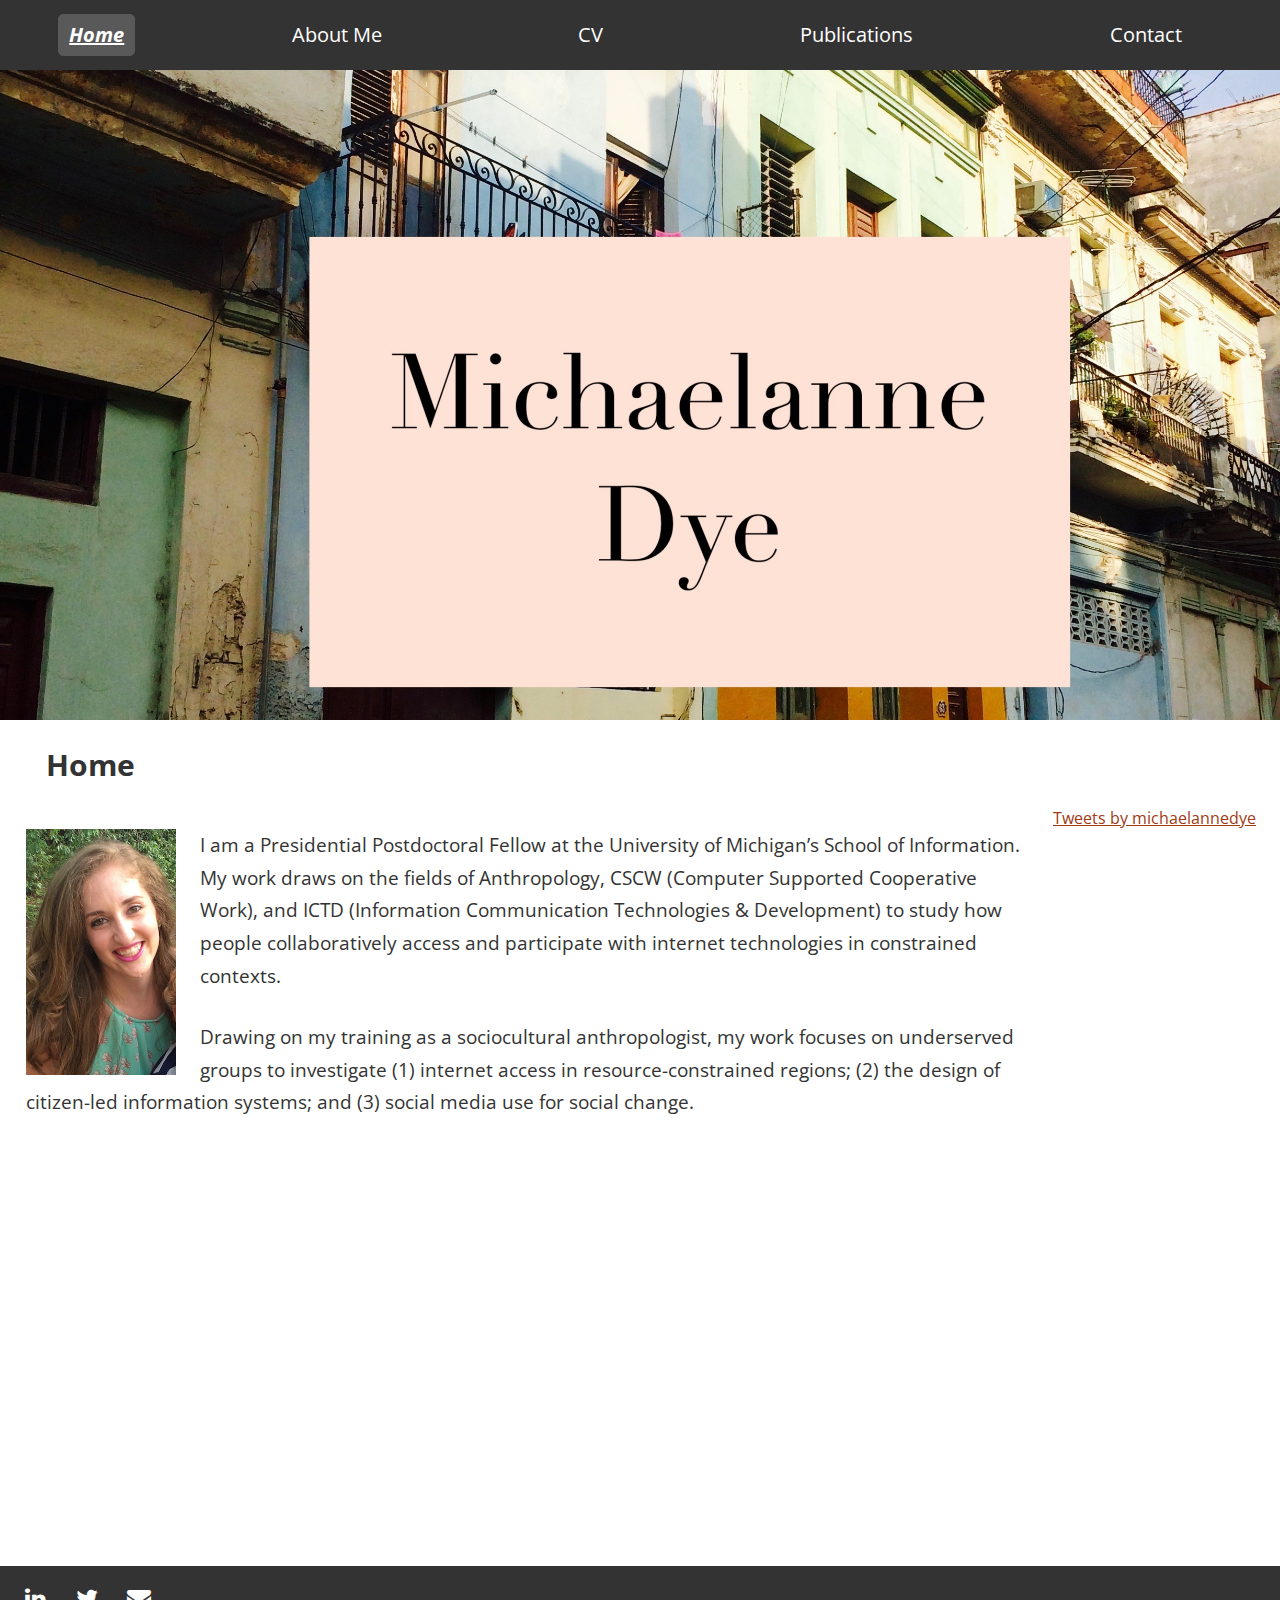
<file: index.html>
<!DOCTYPE html>
<html lang="en">
<head>
    <meta charset="utf-8">
    <meta name="viewport" content="width=device-width, initial-scale=1">
    <link rel="stylesheet" type="text/css" href="css/html5reset.css">
    <link rel="stylesheet" type="text/css" href="css/style.css">
    <link rel="stylesheet" href="https://cdnjs.cloudflare.com/ajax/libs/font-awesome/4.7.0/css/font-awesome.min.css">
    <link rel="stylesheet" href="https://fonts.googleapis.com/css?family=Open+Sans">
    <meta name = 'viewport' content='width=device-width, initial-scale=1'>
    <script src="javascript.js"></script>
    <!-- Global site tag (gtag.js) - Google Analytics -->
<script async src="https://www.googletagmanager.com/gtag/js?id=G-X8GJ1Q3ZE9"></script>
<script>
  window.dataLayer = window.dataLayer || [];
  function gtag(){dataLayer.push(arguments);}
  gtag('js', new Date());

  gtag('config', 'G-X8GJ1Q3ZE9');
</script>
    <title>Home - Michaelanne Dye</title>
  </head>
<body>
    <div class="skip"><a  href="#main">Skip to content</a></div>
  <div class="stick">
      <nav id="site-navigation" class="main-navigation clear">
        <div class="nav-container">
        <ul id="nav-list" class="nav-menu" aria-expanded="false">
           <li id="home" class = "current"><a href="index.html" aria-current="page">Home</a></li>
           <li id="about_me"><a href="aboutmich.html">About Me</a></li>
           <li id="cv"><a target="_blank" rel="noopener noreferrer" href="uploads/michaelannedye_cv_2019.pdf">CV</a></li>
           <li id="publications"><a href="publications.html">Publications</a></li>
           <li id="contact"><a href="contactmich.html">Contact</a></li>
	   <li id="icon"><a href="javascript:void(0);" class="icon" aria-label="Menu Icon" onclick="responsiveNav()"><i class="fa fa-bars"></i> </a></li>
         </ul>
       </div>
     </nav>

      </div><!-- .sticky -->

      <div class="header-bg" role = "banner">
        <div id="home-branding" class="site-branding">
        	<span class="background-image" role="img" aria-label="Michaelanne Dye"> </span>
        </div><!-- .site-branding -->
      </div><!-- .header-bg -->

<div class="home-page page">
	<main id="main" class="site-main">

    <h1>Home</h1>
  
	<div class="home-content">
    <div id = "home-paragraphs">


  		<p><img id = "michaelanne_home_img" src = "images/michaelanne.jpg" alt = "Photo of Michaelanne Dye">
  			I am a Presidential Postdoctoral Fellow at the University of Michigan’s School of Information.&nbsp;
  			My work draws on the fields of Anthropology, CSCW (Computer Supported Cooperative Work), and ICTD
  			(Information Communication Technologies &amp; Development) to study how people collaboratively access and participate with internet technologies in
  			constrained contexts.</p>
  		<p>Drawing on my training as a sociocultural anthropologist, my work focuses on underserved groups to investigate (1) internet access in
  			resource-constrained regions; (2) the design of citizen-led information systems; and (3) social media use for social change.</p>
  		<!-- <p>Read more about me <a href="aboutmich.html">here</a>.</p> -->
    </div> <!-- home-paragraphs -->

    <div class="skip_t"><a  href="#foot">Skip Twitter Stream</a></div>
    <aside id = "twitter-mobile"  class="twitter_div" >
      <!-- Twitter stream -->
    	<a class="twitter-timeline" data-lang="en"  data-height="500" data-theme="light"
      href="https://twitter.com/michaelannedye?ref_src=twsrc%5Etfw"
      aria-label="Start of twitter timeline">Tweets by michaelannedye</a>
    	<script async src="https://platform.twitter.com/widgets.js"></script>
    </aside><!-- #twitter_mobile -->

    <aside id = "twitter-tablet"  class="twitter_div" >
      <!-- Twitter stream -->
      <a class="twitter-timeline" data-lang="en"  data-height="700" data-theme="light"
      href="https://twitter.com/michaelannedye?ref_src=twsrc%5Etfw"
      aria-label="Start of twitter timeline">Tweets by michaelannedye</a>
      <script async src="https://platform.twitter.com/widgets.js"></script>
    </aside><!-- #twitter_tablet -->

    <aside id = "twitter-desktop"  class="twitter_div">
      <!-- Twitter stream -->

      <a class="twitter-timeline" data-lang="en"  data-height="450" data-theme="light"
      href="https://twitter.com/michaelannedye?ref_src=twsrc%5Etfw"
      aria-label="Start of twitter timeline">Tweets by michaelannedye</a>
      <script async src="https://platform.twitter.com/widgets.js"></script>
    </aside><!-- #twitter_desktop -->

	</div><!-- .entry-content -->
	</main><!-- #main -->

 

  



</div><!-- #home-page -->

<div class="footer-wrap clear" id = "foot">
    <footer>
      <a href="https://www.linkedin.com/in/michaelannedye/" target="_blank" rel="noopener noreferrer" aria-label="Linkedin Link"><i class="fa fa-linkedin"></i></a>
			<a href="https://twitter.com/michaelannedye" target="_blank" rel="noopener noreferrer" aria-label="Twitter Link"><i class="fa fa-twitter"></i></a>
			<a href="mailto:mmtd@umich.edu" target="_blank" rel="noopener noreferrer" aria-label="Email Link"><i class="fa fa-envelope"></i></a>
    </footer>
  </div><!-- .footer-wrap -->


</body>
</html>
</file>
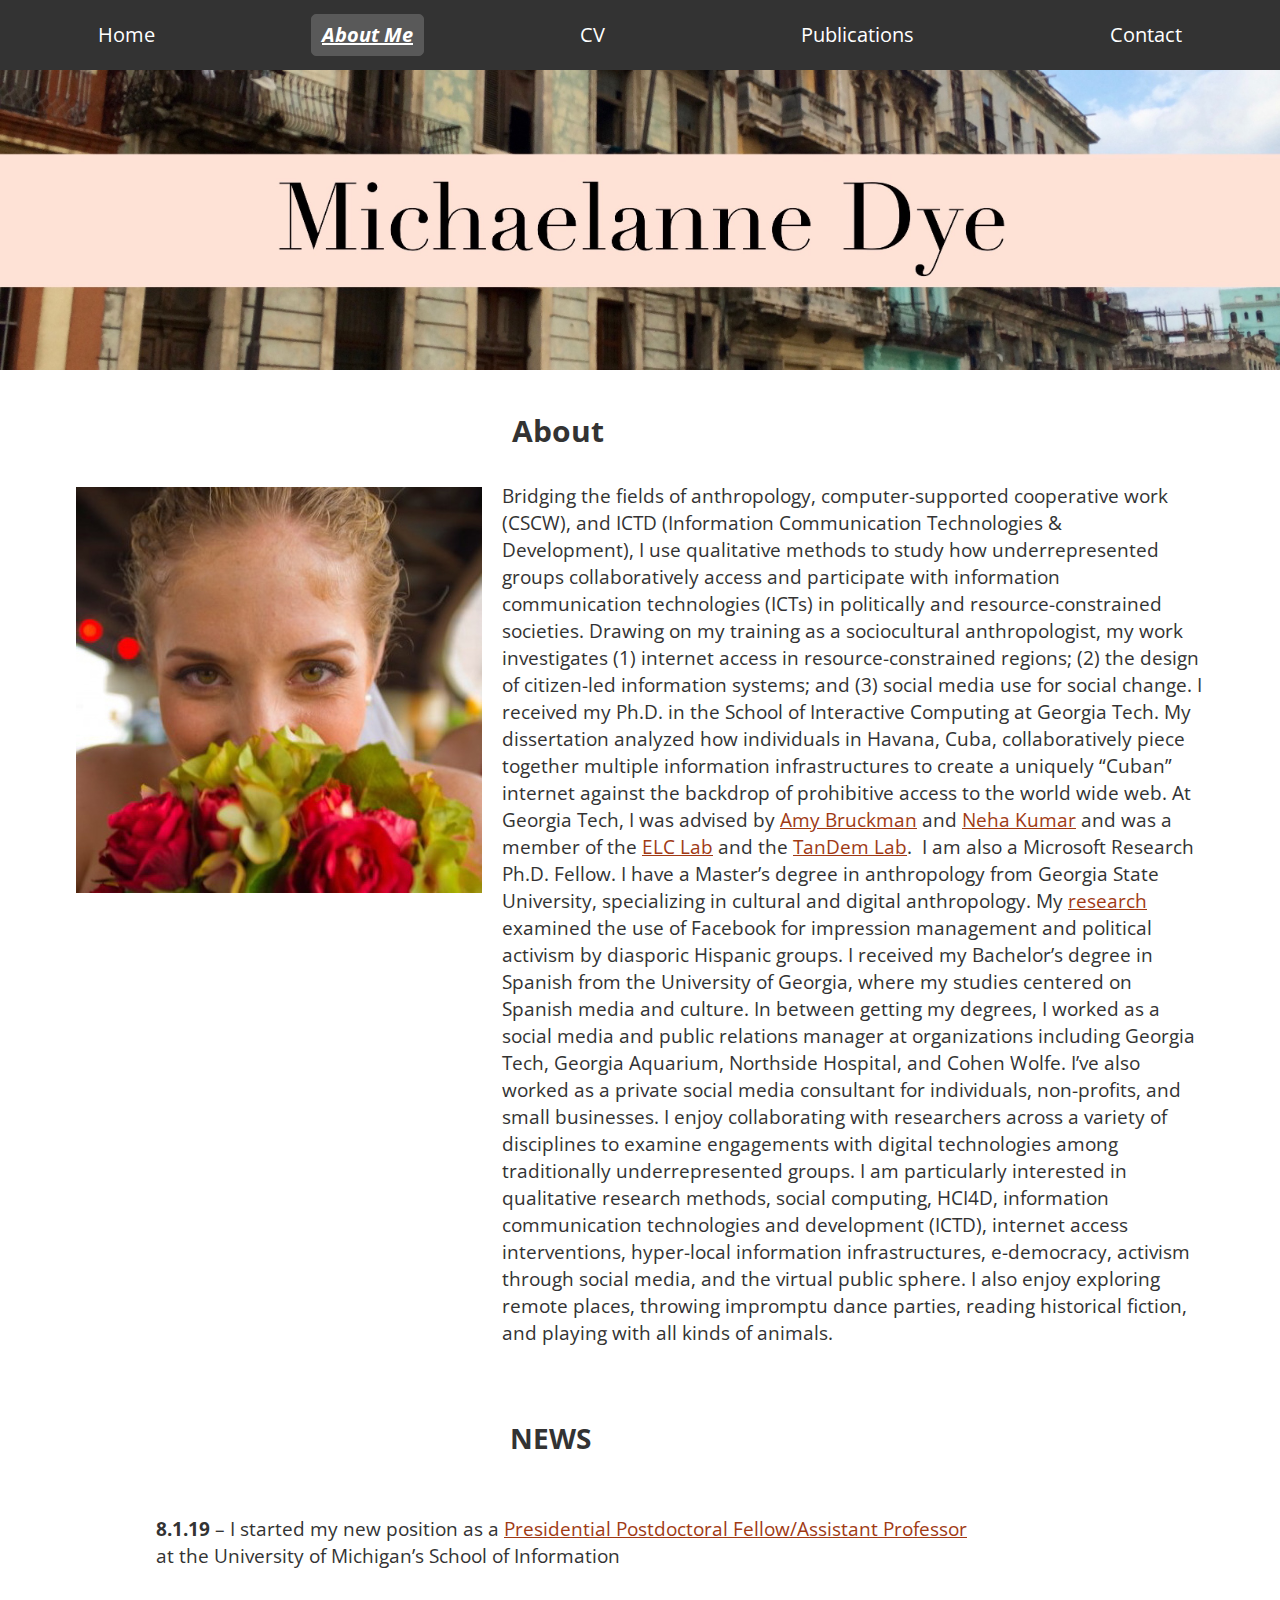
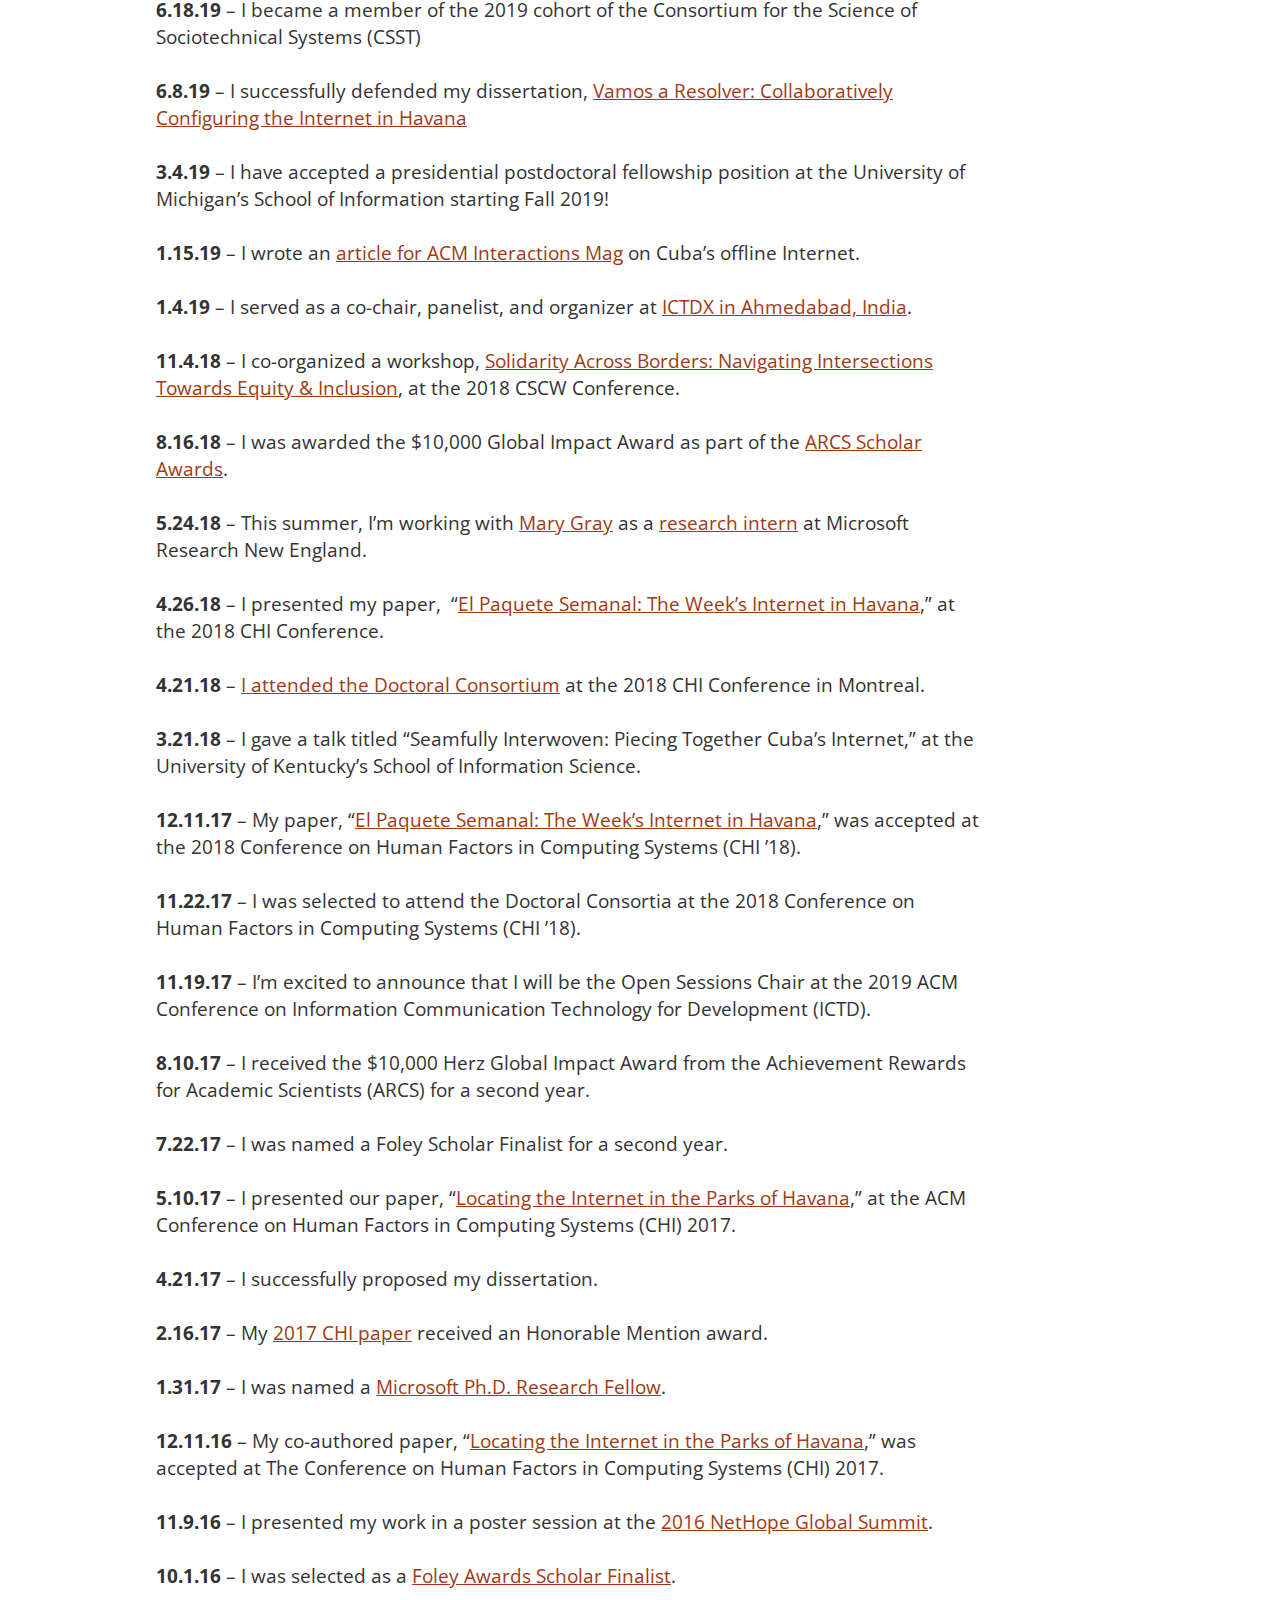
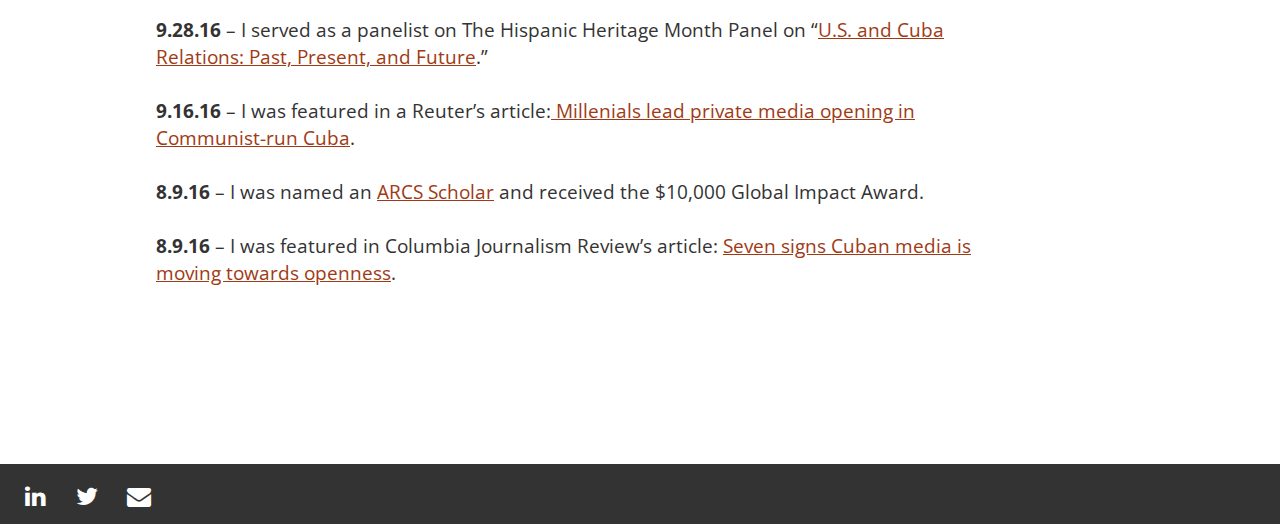
<file: aboutmich.html>
<!doctype html>
<html lang="en"><head>
<meta charset="utf-8">
<meta name="viewport" content="width=device-width, initial-scale=1">
<link rel="profile" href="http://gmpg.org/xfn/11">
<link rel="pingback" href="https://michaelannedye.com/xmlrpc.php">
<link rel="stylesheet" type="text/css" href="css/html5reset.css">
<link rel="stylesheet" type="text/css" href="css/style.css">
<link rel="stylesheet" href="https://cdnjs.cloudflare.com/ajax/libs/font-awesome/4.7.0/css/font-awesome.min.css">
<link rel="stylesheet" href="https://fonts.googleapis.com/css?family=Open+Sans">
<script src="javascript.js"></script>
<!-- Global site tag (gtag.js) - Google Analytics -->
<script async src="https://www.googletagmanager.com/gtag/js?id=G-X8GJ1Q3ZE9"></script>
<script>
  window.dataLayer = window.dataLayer || [];
  function gtag(){dataLayer.push(arguments);}
  gtag('js', new Date());

  gtag('config', 'G-X8GJ1Q3ZE9');
</script>

<title>About Me – Michaelanne Dye</title>
</head>
<body>
	<div class="skip"><a  href="#content">Skip to content</a></div>
<div class="stick">
		<nav id="site-navigation" class="main-navigation clear">
			<div class="nav-container">
			<ul id="nav-list" class="nav-menu" aria-expanded="false">
				<li id="home"><a href="index.html" aria-current="page">Home</a></li>
				<li id="aboutme"  class = "current"><a href="aboutmich.html">About Me</a></li>
				<li id="cv"><a target="_blank" rel="noopener noreferrer" href="https://michaelannedye.files.wordpress.com/2019/01/michaelannedye_cv_2019.pdf">CV</a></li>
				<li id="publications"><a href="publications.html">Publications</a></li>
				<li id="contact"><a href="contactmich.html">Contact</a></li>
				<li id="icon"><a href="javascript:void(0);" class="icon" aria-label="Menu Icon" onclick="responsiveNav()"><i class="fa fa-bars"></i> </a></li>
			</ul>
		</div>
	</nav>
</div><!-- .sticky -->
	<main>

<div class="header-bg">
	<div class="site-branding">
	<span class="background-image" role="img" aria-label="Michaelanne Dye"> </span>
	</div><!-- .site-branding -->
</div><!-- .header-bg -->

<div class="home-page page">

	<div class="container1">
	<!-- <div id="content" class="site-conten

	<main id="main" class="site-main" role="main"> -->

		<div id="content" class="site-content"> </div>
<h1> About</h1>
		<div class="wedding-image">
      <img src="images/weddingpic.jpg" alt="wedding pic" />
    </div>
<div class="about text-block"></div>
<a id="about"></a>
<p class= "abouttext">Bridging the fields of anthropology, computer-supported cooperative work (CSCW), and ICTD (Information Communication Technologies &amp; Development),&nbsp;I use qualitative methods to study how underrepresented groups collaboratively access and participate with information communication technologies (ICTs) in politically and resource-constrained societies. Drawing on my training as a sociocultural anthropologist, my work investigates (1) internet access in resource-constrained regions;&nbsp;(2) the design of citizen-led information systems; and (3) social media use for social change.
I received my Ph.D. in the School of Interactive Computing at Georgia Tech. My dissertation analyzed how individuals in Havana, Cuba, collaboratively piece together multiple information infrastructures to create a uniquely “Cuban” internet against the backdrop of prohibitive access to the world wide web.
At Georgia Tech, I was advised by&nbsp;<a href="http://www.cc.gatech.edu/fac/Amy.Bruckman/" target="_blank" rel="noopener noreferrer">Amy Bruckman</a> and <a href="http://nehakumar.org/" target="_blank" rel="noopener noreferrer">Neha Kumar</a>&nbsp;and was a member of the <a href="http://www.cc.gatech.edu/elc/" target="_blank" rel="noopener noreferrer">ELC Lab</a> and the&nbsp;<a href="http://www.tandem.gatech.edu/" target="_blank" rel="noopener noreferrer">TanDem Lab</a>.&nbsp; I am also a Microsoft Research Ph.D. Fellow.
I have&nbsp;a Master’s degree in anthropology from Georgia State University, specializing in cultural and digital anthropology. My <a href="http://scholarworks.gsu.edu/anthro_theses/52/" target="_blank" rel="noopener noreferrer">research</a> examined the use of Facebook for impression management and political activism by diasporic Hispanic groups. I received my Bachelor’s degree in Spanish from the University of Georgia, where my studies centered on Spanish media and culture.
In between getting my degrees, I worked as a social media and public relations manager at organizations including Georgia Tech, Georgia Aquarium, Northside Hospital, and Cohen Wolfe. I’ve also worked as a private social media consultant for individuals, non-profits, and small businesses.
I enjoy collaborating with researchers across a variety of disciplines to examine engagements with digital technologies among traditionally underrepresented groups. I am particularly interested in qualitative research methods, social computing, HCI4D, information communication technologies and development (ICTD), internet access interventions, hyper-local information infrastructures, e-democracy, activism through social media, and the virtual public sphere.
I also enjoy exploring remote places, throwing impromptu dance parties, reading historical fiction, and playing with all kinds of animals.</p><br>
<header class="newstitle">
<h2 class="about-title">NEWS</h2></header>

<div class="newstext text-block">
<a id="newstext"></a>
<p class= "newstext"><strong>8.1.19</strong> – I started my new position as a <a href="http://presidentspostdoc.umich.edu/fellows.php" target="_blank" rel="noopener">Presidential Postdoctoral Fellow/Assistant Professor </a>at the University of Michigan’s School of Information<br><br>
<strong>6.18.19</strong> – I became a member of the 2019 cohort of the Consortium for the Science of Sociotechnical Systems (CSST)<br><br>
<strong>6.8.19</strong> – I successfully defended my dissertation, <a href="https://smartech.gatech.edu/bitstream/handle/1853/61759/DYE-DISSERTATION-2019.pdf" target="_blank" rel="noopener">Vamos a Resolver: Collaboratively Configuring the Internet in Havana</a><br><br>
<strong>3.4.19</strong> – I have accepted a presidential postdoctoral fellowship position at the University of Michigan’s School of Information starting Fall 2019!<br><br>
<strong>1.15.19</strong> – I wrote an <a href="https://michaelannedye.files.wordpress.com/2019/05/dye_acm_elpaquete_2019.pdf" target="_blank" rel="noopener">article for ACM Interactions Mag</a> on Cuba’s offline Internet.<br><br>
<strong>1.4.19</strong> – I served as a co-chair, panelist, and organizer at <a href="https://www.ictdx.org/" target="_blank" rel="noopener">ICTDX in Ahmedabad, India</a>.<br><br>
<strong>11.4.18</strong> – I co-organized a workshop, <a href="https://cscwsolidarity.wordpress.com/" target="_blank" rel="noopener">Solidarity Across Borders: Navigating Intersections Towards Equity &amp; Inclusion</a>, at the 2018 CSCW Conference.<br><br>
<strong>8.16.18</strong> – I was awarded the $10,000 Global Impact Award as part of the <a href="https://atlanta.arcsfoundation.org/scholars/current-scholars" target="_blank" rel="noopener">ARCS Scholar Awards</a>.<br><br>
<strong>5.24.18</strong> – This summer, I’m working with <a href="http://marylgray.org/" target="_blank" rel="noopener">Mary Gray</a> as a <a href="https://socialmediacollective.org/2018/04/03/smc-interns-2018/" target="_blank" rel="noopener">research intern</a> at Microsoft Research New England.<br><br>
<strong>4.26.18</strong> – I presented my paper,&nbsp; “<a href="https://michaelannedye.files.wordpress.com/2018/03/dye_el-paquete_chi_2018.pdf" target="_blank" rel="noopener">El Paquete Semanal: The Week’s Internet in Havana</a>,” at the 2018 CHI Conference.<br><br>
<strong>4.21.18</strong> – <a href="https://dl.acm.org/citation.cfm?id=3173022" target="_blank" rel="noopener">I attended the Doctoral Consortium</a> at the 2018 CHI Conference in Montreal.<br><br>
<strong>3.21.18</strong> – I gave a talk titled “Seamfully Interwoven: Piecing Together Cuba’s Internet,” at the University of Kentucky’s School of Information Science.<br><br>
<strong>12.11.17</strong> – My paper, “<a href="https://michaelannedye.files.wordpress.com/2018/01/el-paquete-chi.pdf" target="_blank" rel="noopener">El Paquete Semanal: The Week’s Internet in Havana</a>,” was accepted at the 2018 Conference on Human Factors in Computing Systems (CHI ’18).<br><br>
<strong>11.22.17</strong> – I was selected to attend the Doctoral Consortia at the 2018&nbsp;Conference on Human Factors in Computing Systems (CHI ’18).<br><br>
<strong>11.19.17</strong> – I’m excited to announce that I will be the Open Sessions Chair at the 2019&nbsp;ACM Conference on Information Communication Technology for Development (ICTD).<br><br>
<strong>8.10.17</strong> – I received the $10,000 Herz Global Impact Award from the Achievement Rewards for Academic Scientists (ARCS) for a second year.<br><br>
<strong>7.22.17</strong> – I was named a Foley Scholar Finalist for a second year.<br><br>
<strong>5.10.17</strong> – I presented our paper, “<a href="https://michaelannedye.files.wordpress.com/2017/01/locating-internet-parks-8.pdf" target="_blank" rel="noopener noreferrer">Locating the Internet in the Parks of Havana</a>,” at the ACM Conference on Human Factors in Computing Systems (CHI) 2017.<br><br>
<strong>4.21.17</strong> – I successfully proposed my dissertation.<br><br>
<strong>2.16.17</strong> – My <a href="https://michaelannedye.files.wordpress.com/2017/01/locating-internet-parks-8.pdf" target="_blank" rel="noopener noreferrer">2017 CHI paper</a> received an Honorable Mention award.<br><br>
<strong>1.31.17</strong> – I was named a <a href="https://www.microsoft.com/en-us/research/blog/microsoft-research-phd-fellowships-provide-financial-support/" target="_blank" rel="noopener noreferrer">Microsoft Ph.D. Research Fellow</a>.<br><br>
<strong>12.11.16</strong> – My co-authored paper, “<a href="https://michaelannedye.files.wordpress.com/2017/01/locating-internet-parks-8.pdf" target="_blank" rel="noopener noreferrer">Locating the Internet in the Parks of Havana</a>,” was accepted at The Conference on Human Factors in Computing Systems (CHI) 2017.<br><br>
<strong>11.9.16</strong> – I presented my work in a poster session at the <a href="http://www.nethopeglobalsummit.org/" target="_blank" rel="noopener noreferrer">2016 NetHope Global Summit</a>.<br><br>
<strong>10.1.16</strong> – I was selected as a <a href="http://gvu.gatech.edu/foley-scholars-and-distinguished-masters-student-2016/" target="_blank" rel="noopener noreferrer">Foley Awards Scholar Finalist</a>.<br><br>
<strong>9.28.16</strong> – I served as a panelist on The Hispanic Heritage Month Panel on “<a href="https://goo.gl/pr4gH6" target="_blank" rel="noopener noreferrer">U.S. and Cuba Relations: Past, Present, and Future</a>.”<br><br>
<strong>9.16.16</strong> – I was featured in a Reuter’s article:<a href="http://www.reuters.com/article/us-cuba-media-idUSKCN11M08W?utm_source=twitter&amp;utm_medium=Social" target="_blank" rel="noopener noreferrer"> Millenials lead private media opening in Communist-run Cuba</a>.<br><br>
<strong>8.9.16</strong> – I was named an <a href="https://atlanta.arcsfoundation.org/scholars/current-scholars" target="_blank" rel="noopener noreferrer">ARCS Scholar</a>&nbsp;and received the $10,000 Global Impact Award.<br><br>
<strong>8.9.16</strong> – I was featured in Columbia Journalism Review’s article: <a href="http://www.cjr.org/analysis/cuba_media_raul_castro_internet.php?utm_content=buffere4de2&amp;utm_medium=social&amp;utm_source=twitter.com&amp;utm_campaign=buffer" target="_blank" rel="noopener noreferrer">Seven signs Cuban media is moving towards openness</a>.<br><br></p>
</div>
</div>
</div><!-- .footer-wrap -->



<div class="footer-wrap clear">
	<footer>
		<a href="https://www.linkedin.com/in/michaelannedye/" target="_blank" rel="noopener noreferrer" aria-label="Linkedin Link"><i class="fa fa-linkedin"></i></a>
		<a href="https://twitter.com/michaelannedye" target="_blank" rel="noopener noreferrer" aria-label="Twitter Link"><i class="fa fa-twitter"></i></a>
		<a href="mailto:mmtd@umich.edu" target="_blank" rel="noopener noreferrer" aria-label="Email Link"><i class="fa fa-envelope"></i></a>
	</footer>
</div><!-- .footer-wrap -->


</main></body>
</html>
</file>
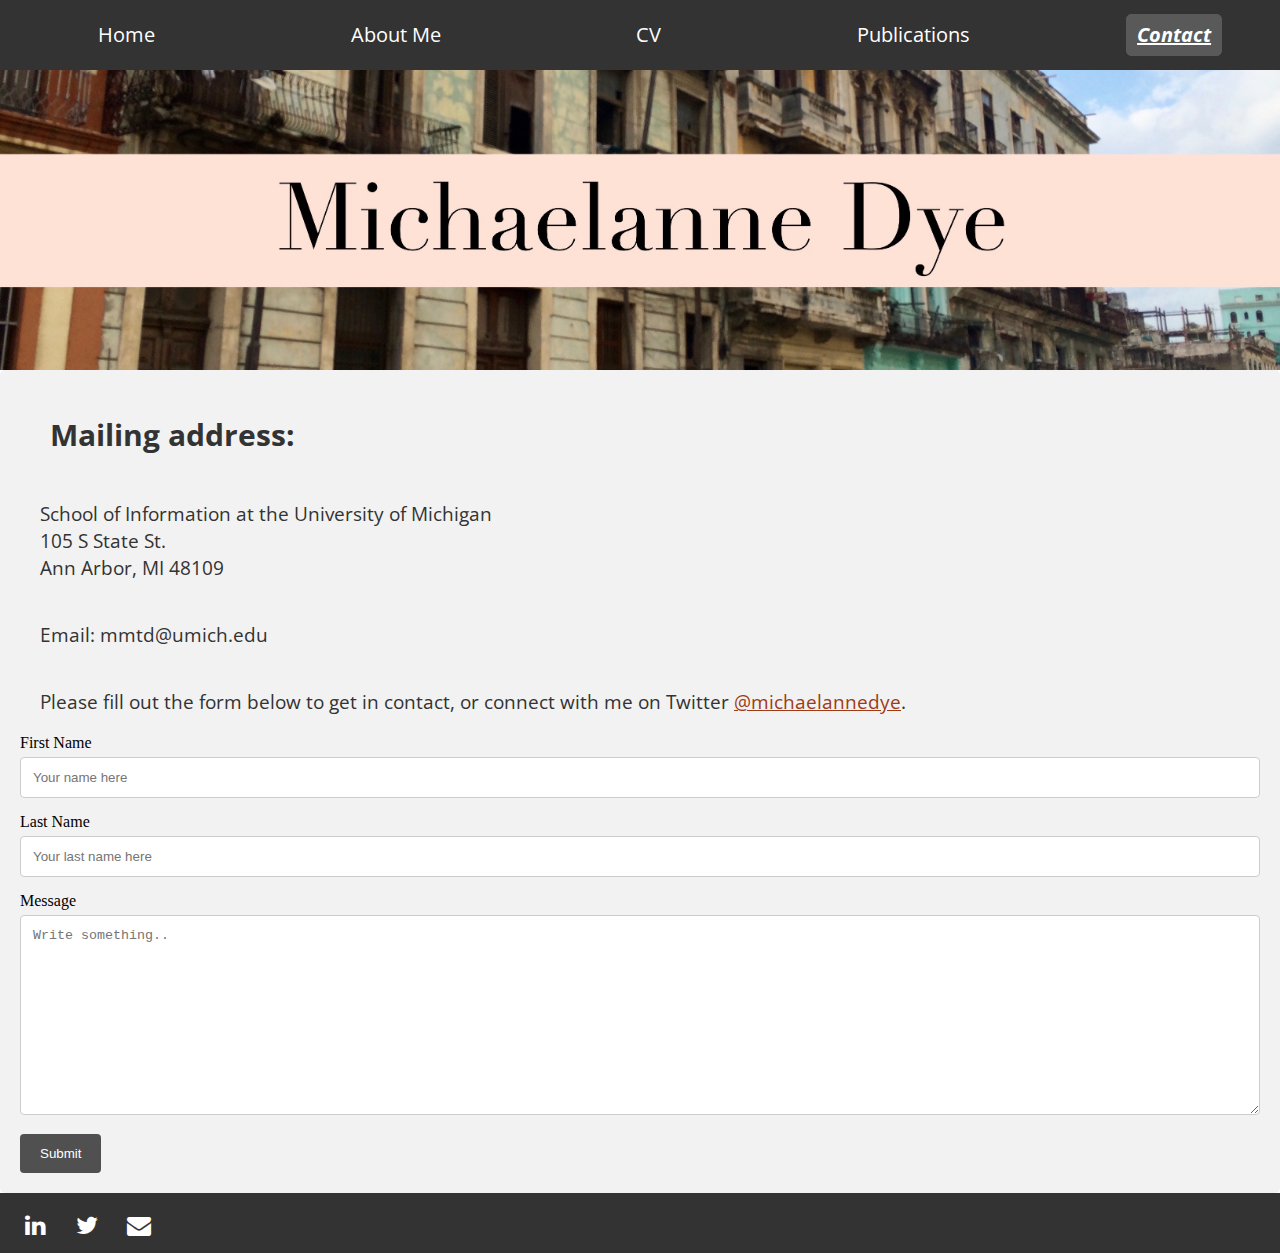
<file: contactmich.html>
<!doctype html>
<html lang="en"><head>
<meta charset="UTF-8">
<meta name="viewport" content="width=device-width, initial-scale=1">
<link rel="stylesheet" type="text/css" href="css/html5reset.css">
<link rel="stylesheet" type="text/css" href="css/style.css">
<link rel="stylesheet" href="https://cdnjs.cloudflare.com/ajax/libs/font-awesome/4.7.0/css/font-awesome.min.css">
<link rel="stylesheet" href="https://fonts.googleapis.com/css?family=Open+Sans">
<script src="javascript.js"></script>
<!-- Global site tag (gtag.js) - Google Analytics -->
<script async src="https://www.googletagmanager.com/gtag/js?id=G-X8GJ1Q3ZE9"></script>
<script>
  window.dataLayer = window.dataLayer || [];
  function gtag(){dataLayer.push(arguments);}
  gtag('js', new Date());

  gtag('config', 'G-X8GJ1Q3ZE9');
</script>

<title>Contact – Michaelanne Dye</title>
</head>

<body>
	<div id="page" class="hfeed site">
		<div class="skip"><a  href="#content">Skip to content</a></div>

	<div class="stick">
		<nav id="site-navigation" class="main-navigation clear">
			<div class="nav-container">
			<ul id="nav-list" class="nav-menu" aria-expanded="false">
				<li id="home"><a href="index.html" aria-current="page">Home</a></li>
				<li id="aboutme"><a href="aboutmich.html">About Me</a></li>
				<li id="cv"><a target="_blank" rel="noopener noreferrer" href="https://michaelannedye.files.wordpress.com/2019/01/michaelannedye_cv_2019.pdf">CV</a></li>
				<li id="publications"><a href="publications.html">Publications</a></li>
				<li id="contact" class = "current"><a href="contactmich.html">Contact</a></li>
				<li id="icon"><a href="javascript:void(0);" class="icon" aria-label="Menu Icon" onclick="responsiveNav()"><i class="fa fa-bars"></i> </a></li>
			</ul>
		</div>
	</nav>
	</div><!-- .sticky -->
  <main>

	<div class="header-bg">
		<div class="site-branding">
			<span class="background-image" role="img" aria-label="Michaelanne Dye"> </span>
		</div><!-- .site-branding -->
	</div><!-- .header-bg -->

<div id="primary" class="content-area">

	<div class="contact-container">
	<div id="content" class="entry-content">

<h1>Mailing address:</h1>
<p>School of Information at the University of Michigan<br>
105 S State St.<br>
Ann Arbor, MI 48109</p>
<p>Email: mmtd@umich.edu</p>
<p>Please fill out the form below to get in contact, or connect with me on Twitter <a href="http://twitter.com/michaelannedye" target="_blank" rel="noopener">@michaelannedye</a>.</p>
			</div><!-- .entry-content -->

			  <form action="mailto:mmtd@umich.edu">
			    <label for="fname">First Name</label>
			    <input type="text" id="fname" name="firstname" placeholder="Your name here">

			    <label for="lname">Last Name</label>
			    <input type="text" id="lname" name="lastname" placeholder="Your last name here">

			    <label for="subject">Message</label>
			    <textarea id="subject" name="message" placeholder="Write something.." style="height:200px"></textarea>

			    <input type="submit" value="Submit">
			  </form>
			</div>


	</main><!-- #main -->

</div><!-- #primary -->

	</div><!-- #content -->

	<div class="footer-wrap clear">
		<footer>
			<a href="https://www.linkedin.com/in/michaelannedye/" aria-label="Linkedin Link"><i class="fa fa-linkedin"></i></a>
			<a href="https://twitter.com/michaelannedye" aria-label="Twitter Link"><i class="fa fa-twitter"></i></a>
			<a href="mailto:mmtd@umich.edu" aria-label="Email Link"><i class="fa fa-envelope"></i></a>
		</footer>
	</div><!-- .footer-wrap -->



</main></body>
</html>
</file>
<file: css/style.css>
/* This is our main stylesheet */
  /* Mobile view*/

  /* COMMON FOR EVERY PAGE */
  /* Header image at top of site */
  .site-branding{
    min-height: 150px;
    background-image: url("../images/header-thin1.jpg");
    background-repeat: no-repeat;
    margin:0;
    background-attachment: scroll;
    background-size: 100%;
    background-position: center;
    align-items: center;
  }

  .nav-menu {
    overflow: hidden;
    background-color: #333;
    list-style: none;
    height: 70px;
    justify-content: space-around;
    align-items: center;
    margin: 0;
    padding: 0;

  }

  .nav-menu a {
  float: left;
  display: block;
  color: white;
  text-align: center;
  padding: 20px;
  text-decoration: none;
  font-size: 20px;
  font-family: "Open Sans", sans-serif;
  }

  .nav-menu li:nth-child(2),
  .nav-menu li:nth-child(3),
  .nav-menu li:nth-child(4),
  .nav-menu li:nth-child(5) {
    display: none;
  }

  .nav-menu a.icon {
   float: right;
   display: block;
 }

.nav-menu li:last-child {
   display: block;
 }

  .nav-menu.responsive {
    position: relative;
    float: none;
    width: 100%;
    height: auto;
  }

  .nav-menu.responsive a {
        float: none;
  }

  .nav-menu.responsive .icon {
    position: absolute;
    right: 0;
    top: 0;
  }
  .nav-menu.responsive li {
    display: block;
    text-align: left;
  }

  .fa-bars {
    padding-top: 10px;
    padding-bottom: 10px;
  }


  h1{
    font-family: "Open Sans", sans-serif;
    margin: 1em;
    color: #333;
    font-size: 30px;
  }

  h2{
    font-family: "Open Sans", sans-serif;
    margin: 1em;
    color: #333;
    font-size: 28px;
  }


  /* Animation for when nav-links are hovered over */
  @keyframes shake {
    10%, 90% {
      transform: translate3d(-1px, 0, 0);
    }

    20%, 80% {
      transform: translate3d(2px, 0, 0);
    }

    30%, 50%, 70% {
      transform: translate3d(-4px, 0, 0);
    }

    40%, 60% {
      transform: translate3d(4px, 0, 0);
    }
  }
  .home-page, .page{
    margin:1em;
    font-family: "Open Sans", sans-serif;
  }
  /* The sticky class is added to the navbar with JS when it reaches its scroll position */
  .sticky {
    position: fixed;
    top: 0;
    width: 100%;
  }

  /* Add some top padding to the page content to prevent sudden quick movement (as the navigation bar gets a new position at the top of the page (position:fixed and top:0) */
  .sticky + .content-area {
    padding-top: 60px;
  }
/* skip to main content */
  .skip a{
    background: white;
    left: 0;
    padding: 6px;
    position: absolute;
    top:-40px;
    -webkit-transition: top 1s ease-out;
    transition: top 1s ease-out;
    z-index: 1;
  }
  a {
    color: #a03a14;
  }

  .skip a:focus{
    top:0;
  }

  *:focus{
    border: solid 2px white;
  }

  p{
    font-family: "Open Sans", sans-serif;
    color: #333;
    padding: 20px;
    line-height: normal;
    font-size: 1.2em;
  }
  .page{
    min-height: calc(100vh - 100px);
  }
  footer{
    display: inline-block;
    position: sticky;
    left: 0;
    height: 20%;
    width: 100%;
    color: white;
    background-color: #333;
    font-size: 50px;
    text-align: center;
    padding-top: 10px;
    padding-bottom: 10px;

  }
  /* Font awesome icons in the footer */
  i {
    color: white;
    padding: 10px;
    padding-top: 30px;
    padding-bottom: 30px;
    width: 15%;
    margin-left: 15px;
    object-fit: contain;
  }

  /* HOME PAGE / INDEX.HTML ONLY */

  /* home page large header */
  #home-branding {
    background-image: url("../images/color-header.jpg");
    background-repeat: no-repeat;
    background-size: 100%;
    background-position: center;
    background-attachment: fixed;
    min-height: 100px;
    margin: 0;
    align-items: center;
    height: 410px;
  }

  /* paragraph settings for home page */
  .home-content p{
    display: block;
    margin-block-start: 1em;
    margin-block-end: 1em;
    margin-inline-start: 0px;
    margin-inline-end: 0px;

    font-weight: normal;
    font-size: 1.2em;
    line-height: 1.7;
    margin-bottom: 1.5em;
    margin-left: .5em;
    margin-right:.5em;
    text-rendering: optimizeLegibility;
    padding:0;
  }
  #michaelanne_home_img{
    width: 35vw;
    display: inline;
    float: left;
    margin-right: 1.25em;
    margin-bottom: 0.1em;
  }
  .home-content p{
    display: block;
    margin-block-start: 1em;
    margin-block-end: 1em;
    margin-inline-start: 0px;
    margin-inline-end: 0px;

    font-weight: normal;
    font-size: 1.2em;
    line-height: 1.7;
    margin-bottom: 1.5em;
    margin-left: .5em;
    margin-right:.5em;
    text-rendering: optimizeLegibility;
  }

  /* link to skip twitter stream */
  .skip_t a{
    background: white;
    left: 0;
    padding: 6px;
    position: fixed;
    top:-40px;
    -webkit-transition: top 1s ease-out;
    transition: top 1s ease-out;
    z-index: 1;
    width: 150px;
  }
  .skip_t{
    left: 0;
    padding: 6px;
    position: absolute;
    top:-40px;
  }
  .skip_t a:focus{
    top:0px;
  }
 
/* The different twitter streams. Only one is visible in each screen size */
  .twitter_div{
    margin-left: .5em;
    margin-right:.5em;
  }
  #twitter-mobile{
    display:block;
  }
  #twitter-tablet{
    display:none;
  }
  #twitter-desktop{
    display:none;
  }

  /* ABOUT PAGE ONLY*/

  #footer_div{
    grid-column: 1/-1;
    grid-row: 10/auto;
  }

  body{
    background-color: #FFFF;

  }

  .container1{
    display: grid;
    grid-template-columns: repeat(4, 1fr);
    grid-row-gap: 15px;
    grid-template-rows: 30px auto auto auto auto auto 100px;
  }

  .wedding-image{
    grid-column: 1/-1;
    grid-row: 3/4;

  }
  .newstext{
    grid-column: 1/-1;
    grid-row: 6/7;
  }
  .abouttext{
    grid-column: 1/-1;
    grid-row: 4/5;
  }
  .newstitle{
    grid-column: 2/3;
    grid-row: 5/6;
  }



  /* PUBLICATIONS PAGE ONLY */
/* Accordian Links - Publications */
.accordion {
  background-color: #eee;
  color: #444;
  cursor: pointer;
  padding: 18px;
  width: 100%;
  height: 100px;
  border: none;
  outline: none;
  font-size:32px;
  transition: 0.5s;
}
.accordion:focus{
  border: solid 2px black;
}

.active, .accordion:hover {
  background-color: #ccc;
}

.panel {
  padding: 0 18px;
  background-color: white;
  max-height: 0;
  overflow: hidden;
  transition: max-height 1s ease-in-out;
}

.form {
  background-color: white;
}
/* End Accordian Links */


/* CONTACT PAGE ONLY */
input[type=text], select, textarea {
  width: 100%;
  padding: 12px;
  border: 1px solid #ccc;
  border-radius: 4px;
  box-sizing: border-box;
  margin-top: 6px;
  margin-bottom: 16px;
  resize: vertical;
}

input[type=submit] {
  background-color: #505050;
  color: white;
  padding: 12px 20px;
  border: none;
  border-radius: 4px;
  cursor: pointer;
}

input[type=submit]:hover {
  background-color: #333;
}

.contact-container {
  border-radius: 5px;
  background-color: #f2f2f2;
  padding: 20px;
}


  /* Tablet */

@media screen and (min-width: 700px){
/* COMMON WITH ALL PAGES */
  .site-branding{
    min-height: 200px;
  }

    .nav-menu {
      display: flex;
      flex-direction: row;
      height: 70px;
      flex: 0 0 100%;
      overflow: hidden;
      background-color: #333;
      list-style: none;
      justify-content: space-around;
      align-items: center;
      margin: 0;
      font-family: "Open Sans", sans-serif;
      color: #004E89;
    }
    a:hover{
      font-weight: bold;
      text-decoration: underline;
    }

    /* Navbar links */
    .nav-menu a {
      display: flex;
      color: #FFFF;
      text-align: center;
      text-decoration: none;
      justify-content: right;
      padding-left: 40px;
      padding-right: 40px;
    }

    .nav-menu a:hover {
      font-weight: bold;
      text-decoration: underline;
      animation: shake 0.82s cubic-bezier(.36,.07,.19,.97) both;
      transform: translate3d(0, 0, 0);
      backface-visibility: hidden;
    }
    /* How navbar indicates the current page */
    .current a {
      background-color: #595959;
      padding: 10px;
      color: white !important;
      border: 1px solid #595959;
      border-radius: 5px;
      font-style: italic;
      text-decoration: underline;
      font-weight: bold;
  }
    .nav-menu li:nth-child(2),
    .nav-menu li:nth-child(3),
    .nav-menu li:nth-child(4),
    .nav-menu li:nth-child(5) {

      display: block;
    }

    .nav-menu li:last-child {
      display: none;
    }
  /* HOME PAGE */
  #home-branding {
    background-attachment: fixed;
    height: 650px;
  }
  #michaelanne_home_img{
    max-width: 150px;
  }
  .home-content{
    display:grid;
  }
  #home-paragraphs{
    grid-column: 1/ span 1;
  }
  .twitter_div{
    grid-column: 2/span 1;
  }

  #twitter-mobile{
    display:none;
  }
  #twitter-tablet{
    display:block;
  }
  #twitter-desktop{
    display:none;
  }

    /* ABOUT PAGE */
  #footer_div{
    grid-template-rows: 1fr;
    min-height:80px;
    grid-template-columns: auto auto auto auto auto auto;
  }

}

/* Desktop */
@media screen and (min-width: 900px){
  /* COMMON FOR ALL PAGES */
  .site-branding{
    min-height: 300px;
  }

  /* font awesome links shrink in larger views */
  i {
    color: white;
    width: 10px;
    padding: 10px;
}

  footer {
    font-size: 24px;
    height: 40px;
    text-align: left;
  }
  /* HOME PAGE ONLY */
  #twitter-mobile{
    display:none;
  }
  #twitter-tablet{
    display:none;
  }
  #twitter-desktop{
    display:block;
  }

    /* ABOUT PAGE ONLY */
  .wedding-image{
    grid-column: 1/2;
    margin-left: 60px;
    margin-top: 25px;

  }
  .newstitle{
    grid-column: 2/4;
    grid-row: 5/6;
  }

  .newstext{
    grid-column: 1/4;
    margin-left: 60px;
  }
  .abouttext{
    grid-column: 2/5;
    grid-row: 3/4;
    margin-right: 40px;
  }


}
@media screen and (min-width: 1300px){
  /* COMMON FOR ALL PAGES */
  .site-branding{
    min-height: 350px;
  }
}

/* Reduce motion */
@media screen and (prefers-reduced-motion: reduce){
  /* COMMON FOR ALL PAGES */
  html{
      scroll-behavior: auto; /* Removes scroll animation */
  }
  .skip a{
    -webkit-transition: default;
    transition: default;
  }
  .site-branding{
    min-height: 300px;
  }

  /* HOME PAGE ONLY */
  .skip_t a{
    -webkit-transition: default;
    transition: default;
  }
  .accordion {
    transition: default;
  }
  
  .panel {
    transition: default;
  }
  @keyframes shake {
    10%, 90% {
      -webkit-transform: none;
      transform: none;
    }

    20%, 80% {
      -webkit-transform: none;
      transform: none;
    }

    30%, 50%, 70% {
      -webkit-transform: none;
      transform: none;
    }

    40%, 60% {
      -webkit-transform: none;
      transform: none;
    }
  }

}
</file>
